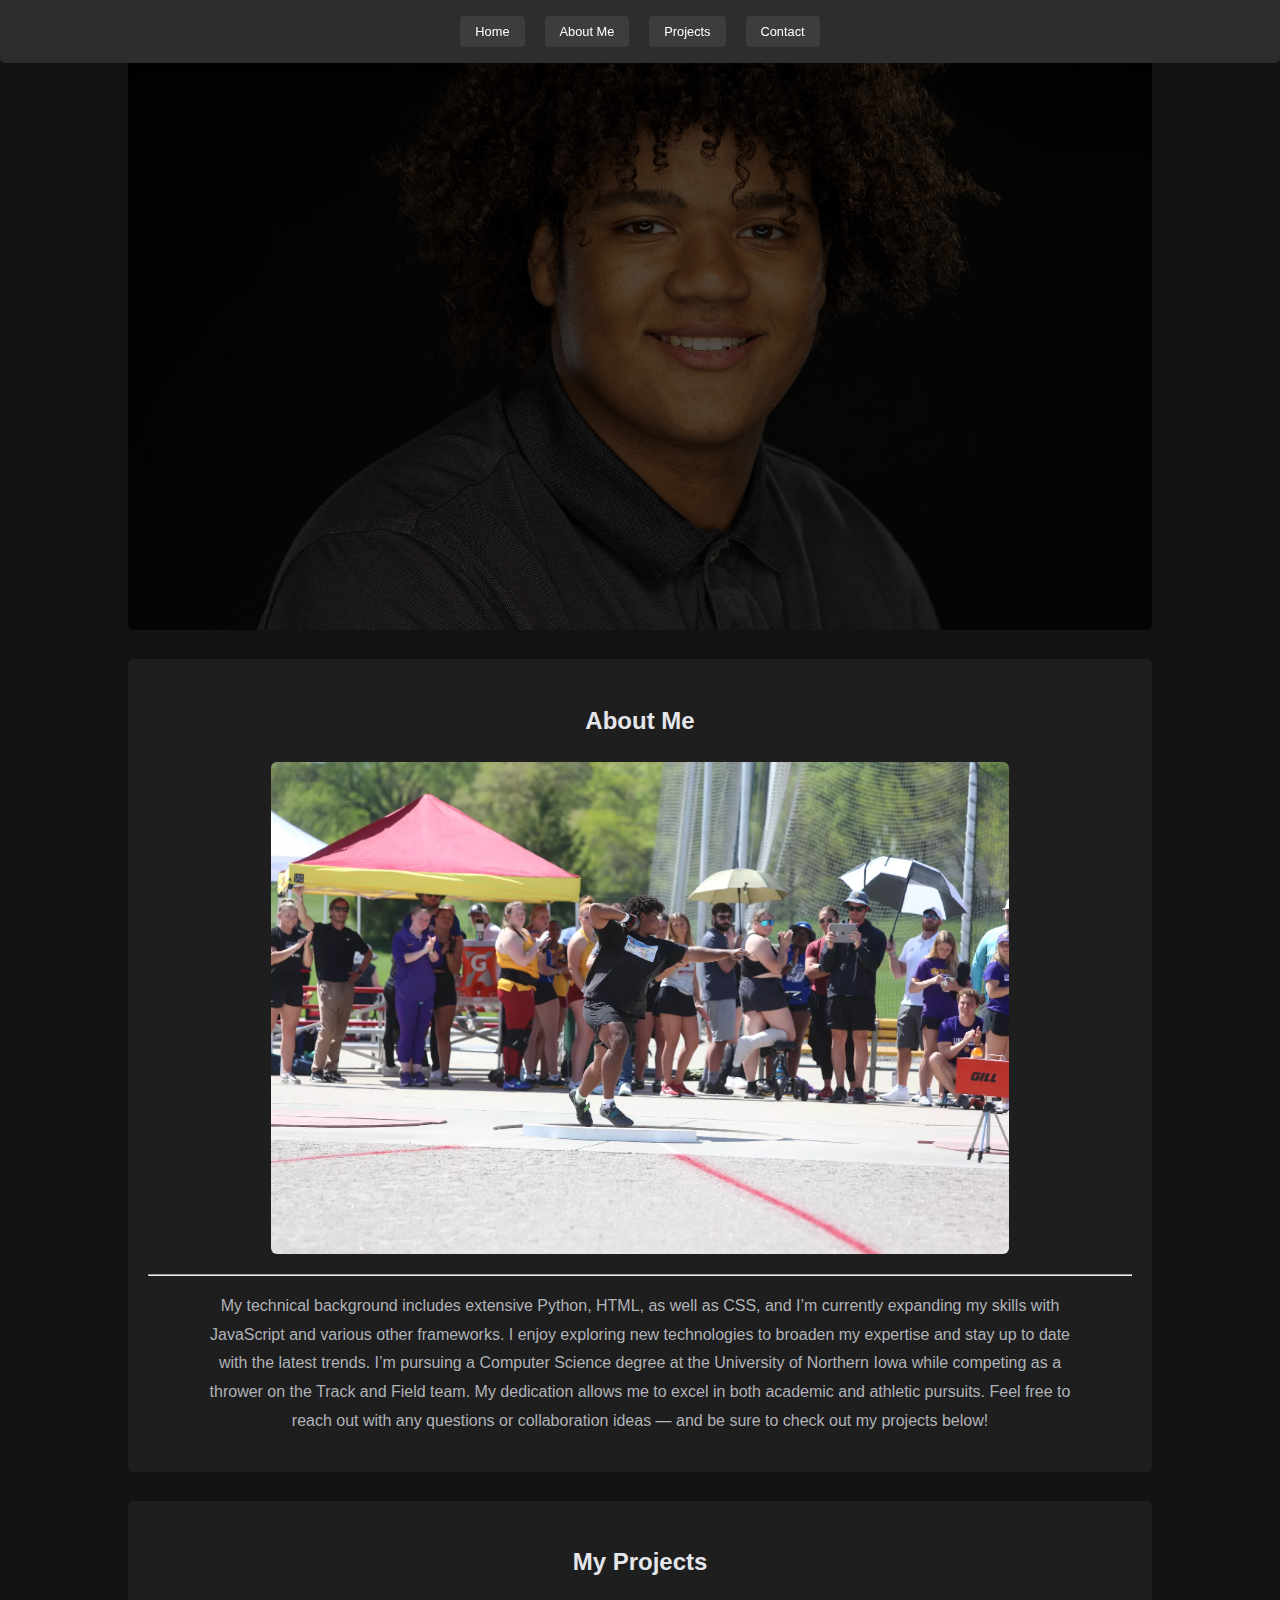
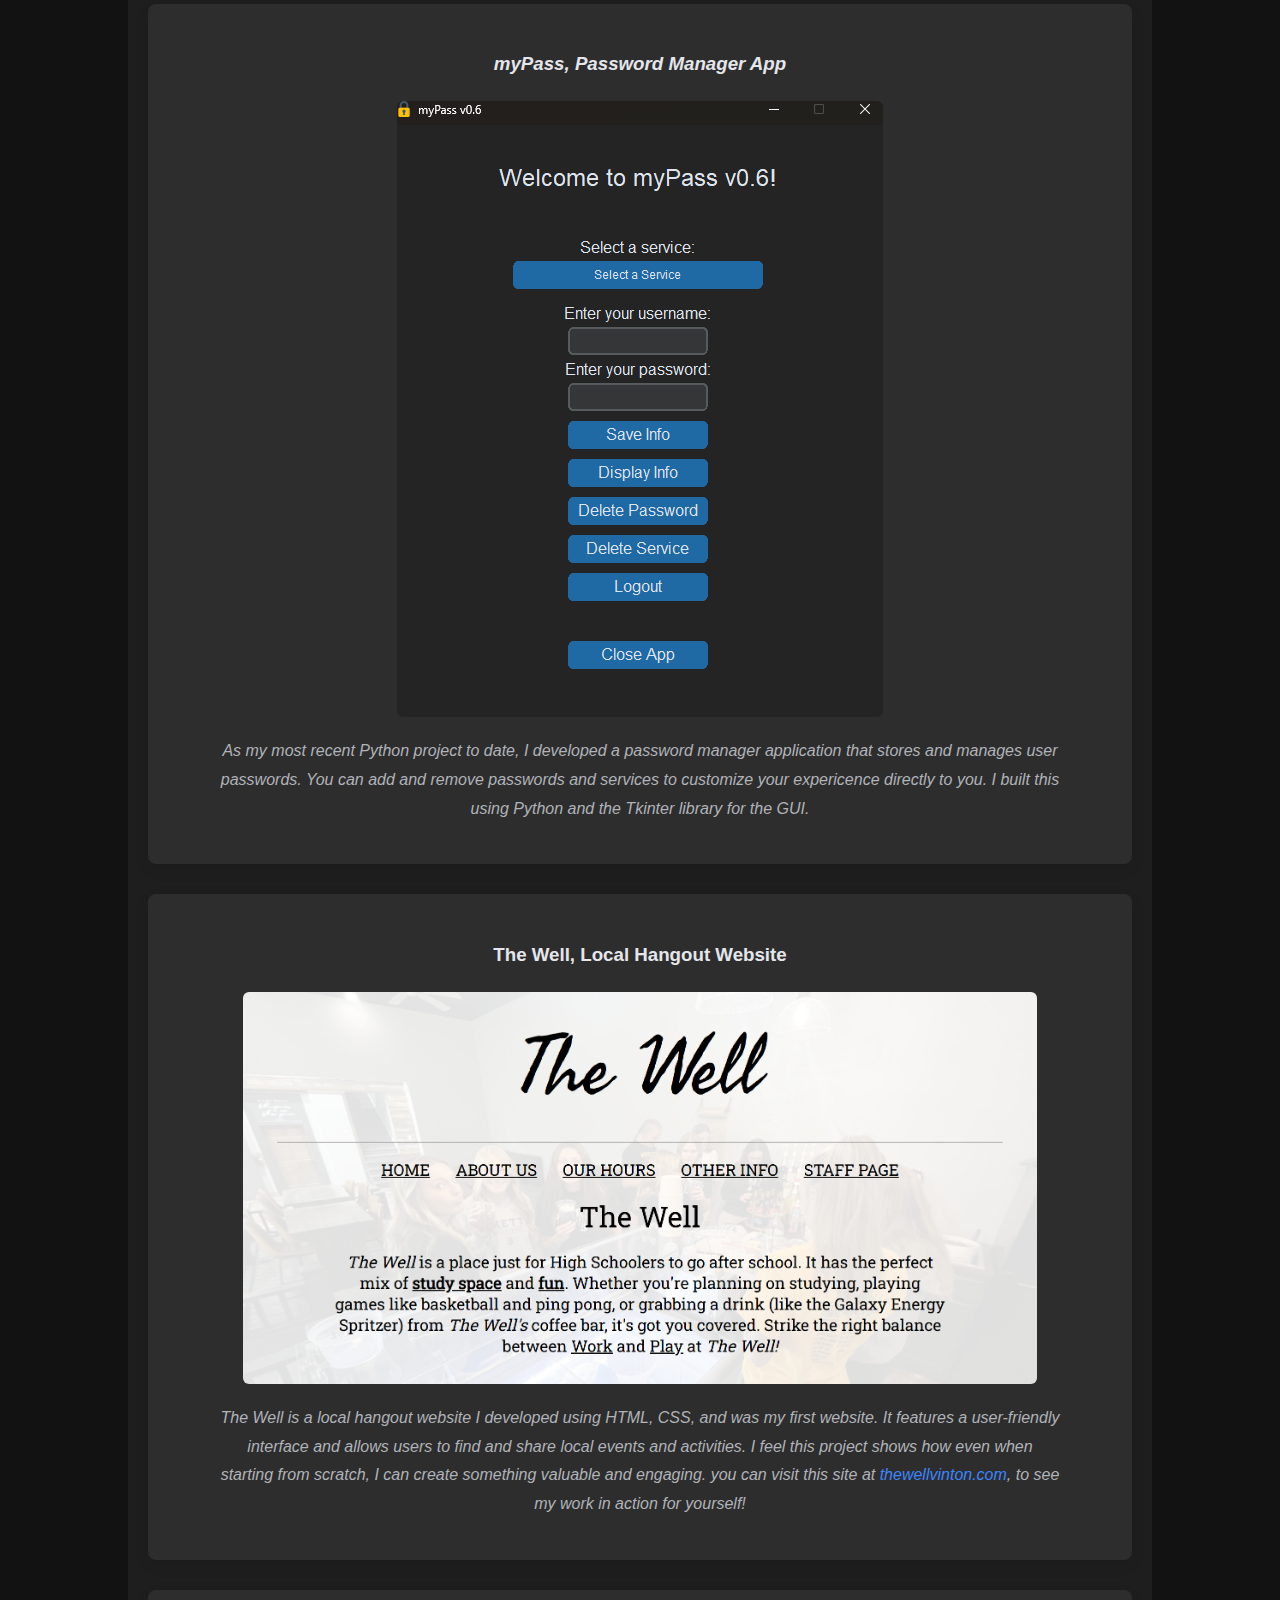
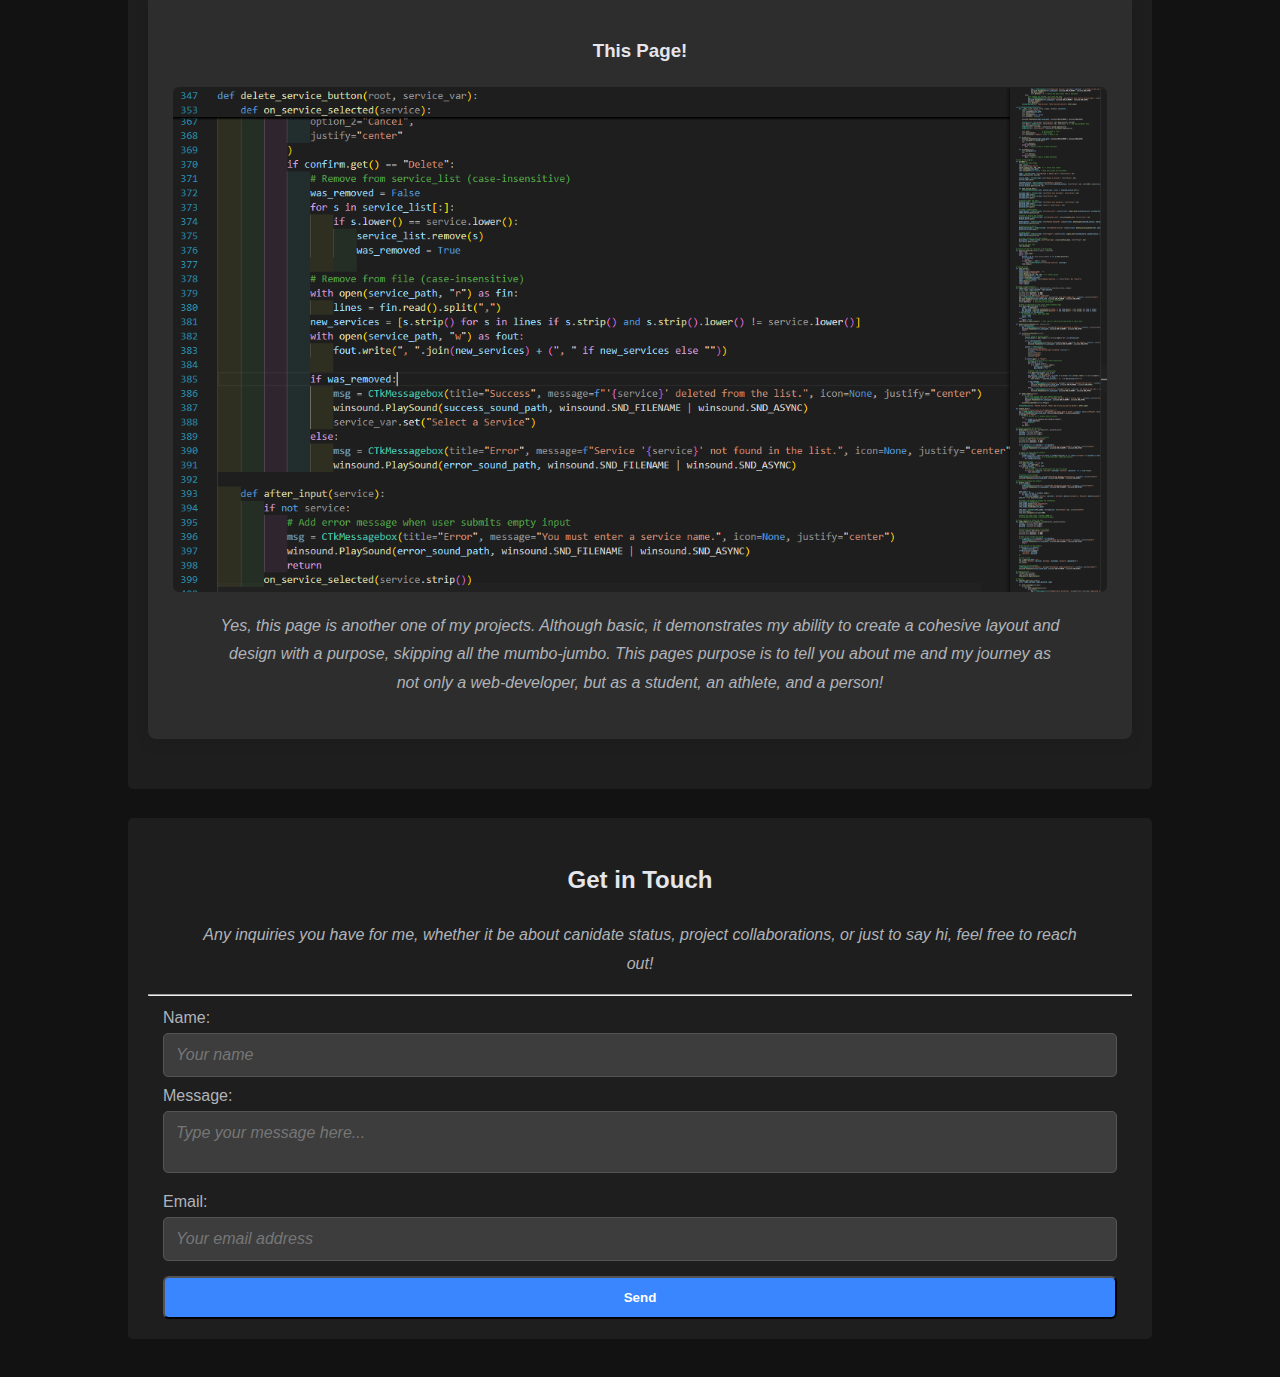
<file: index.html>
<!DOCTYPE html>
<html lang="en">

<head>
    <meta charset="UTF-8">
    <meta name="viewport" content="width=device-width, initial-scale=1.0">
    <link rel="stylesheet" href="style.css">
    <title>Hi, I'm Tory!</title>
</head>

<body>
    <section id="menu-bar">
        <nav>
            <ul class="menu-bar">
                <li><a href="#header">Home</a></li>
                <li><a href="#about">About Me</a></li>
                <li><a href="#projects">Projects</a></li>
                <li><a href="#butt">Contact</a></li>
            </ul>
        </nav>
    </section>
    <section id="header">
        <div class="header-content">
            <h1>Welcome to My Portfolio</h1>
            <p>Hi, I'm Tory! This is my personal portfolio website.</p>
            <p>Feel free to explore my projects, and I encourage you to get in touch!</p>
        </div>
    </section>
    <br>
    <section id="about">
        <h2>About Me</h2>
        <img src="about_toss.JPG" alt="Me Throwing at Iowa State" class="about-image">
        <hr>
        <p>My technical background includes extensive Python, HTML, as well as CSS, and I’m currently expanding my
            skills with
            JavaScript and various other frameworks. I enjoy exploring new technologies to broaden my expertise and
            stay up to date with the latest trends. I’m pursuing a Computer Science degree at the University of
            Northern Iowa while competing as a thrower on the Track and Field team. My dedication allows me to
            excel in both academic and athletic pursuits. Feel free to reach out with any questions or
            collaboration ideas — and be sure to check out my projects below!</p>
    </section>
    <br>
    <section id="projects">
        <h2>My Projects</h2>
        <div class="project">
            <h3><i>myPass, Password Manager App</i></h3>
            <img class="project-image" src="mp_menu.png" alt="myPass Main Menu Screenshot">
            <p><i>As my most recent Python project to date, I developed a password manager application that stores and
                    manages user passwords. You can add and remove passwords and
                    services to customize your expericence directly to you. I built this using Python and the Tkinter
                    library for the GUI.</i>
            </p>
        </div>
        <div class="project">
            <h3>The Well, Local Hangout Website</h3>
            <img class="project-image-big" src="twv_home.png" alt="The Well Main Screenshot">
            <p><i>The Well is a local hangout website I developed using HTML, CSS,
                    and was my first website. It features a user-friendly interface and allows users
                    to find and share local events and activities. I feel this project shows how
                    even when starting from scratch, I can create something valuable and engaging. you
                    can visit this site at <a class="project-link" href="http://thewellvinton.com" target="_blank"
                        rel="noopener noreferrer">thewellvinton.com</a>, to see
                    my work in action for yourself!</i>
            </p>
        </div>
        <div class="project">
            <h3>This Page!</h3>
            <img class="project-image" src="my_code.png" alt="Sneaky Screenshot of myPass Code!">
            <p><i>Yes, this page is another one of my projects. Although basic, it demonstrates my ability to create a
                    cohesive layout
                    and design with a purpose, skipping all the mumbo-jumbo. This pages purpose is to tell you about me
                    and my journey
                    as not only a web-developer, but as a student, an athlete, and a person!</i></p>
        </div>
    </section>
    <br>
    <section id="butt">
        <h2>Get in Touch</h2>
        <p><i>Any inquiries you have for me, whether it be about canidate status, project collaborations, or just to say
                hi, feel
                free to reach out!</i></p>
        <hr>
        <form class="gform"
            action="https://script.google.com/macros/s/AKfycbwmd5z_LAUQa4UWqst1kNISOc8-UBTh94Q0QNSr-fdOrjwzOALrG-SBq7W5kyrJGwLh/exec"
            method="POST">
            <label for="name">Name:</label>
            <input type="text" id="name" name="name" placeholder="Your name" required>
            <label for="message">Message:</label>
            <textarea id="message" name="message" placeholder="Type your message here..." required></textarea>
            <label for="email">Email:</label>
            <input type="email" id="email" name="email" placeholder="Your email address" required>
            <button type="submit">Send</button>
        </form>
    </section>
    <div id="notification" class="notification">
        <p>Thank you! Your message has been submitted.</p>
    </div>
    <script data-cfasync="false" type="text/javascript" src="form-submission-handler.js"></script>
    <script src="animation-handler.js"></script>
</body>

</html>
</file>
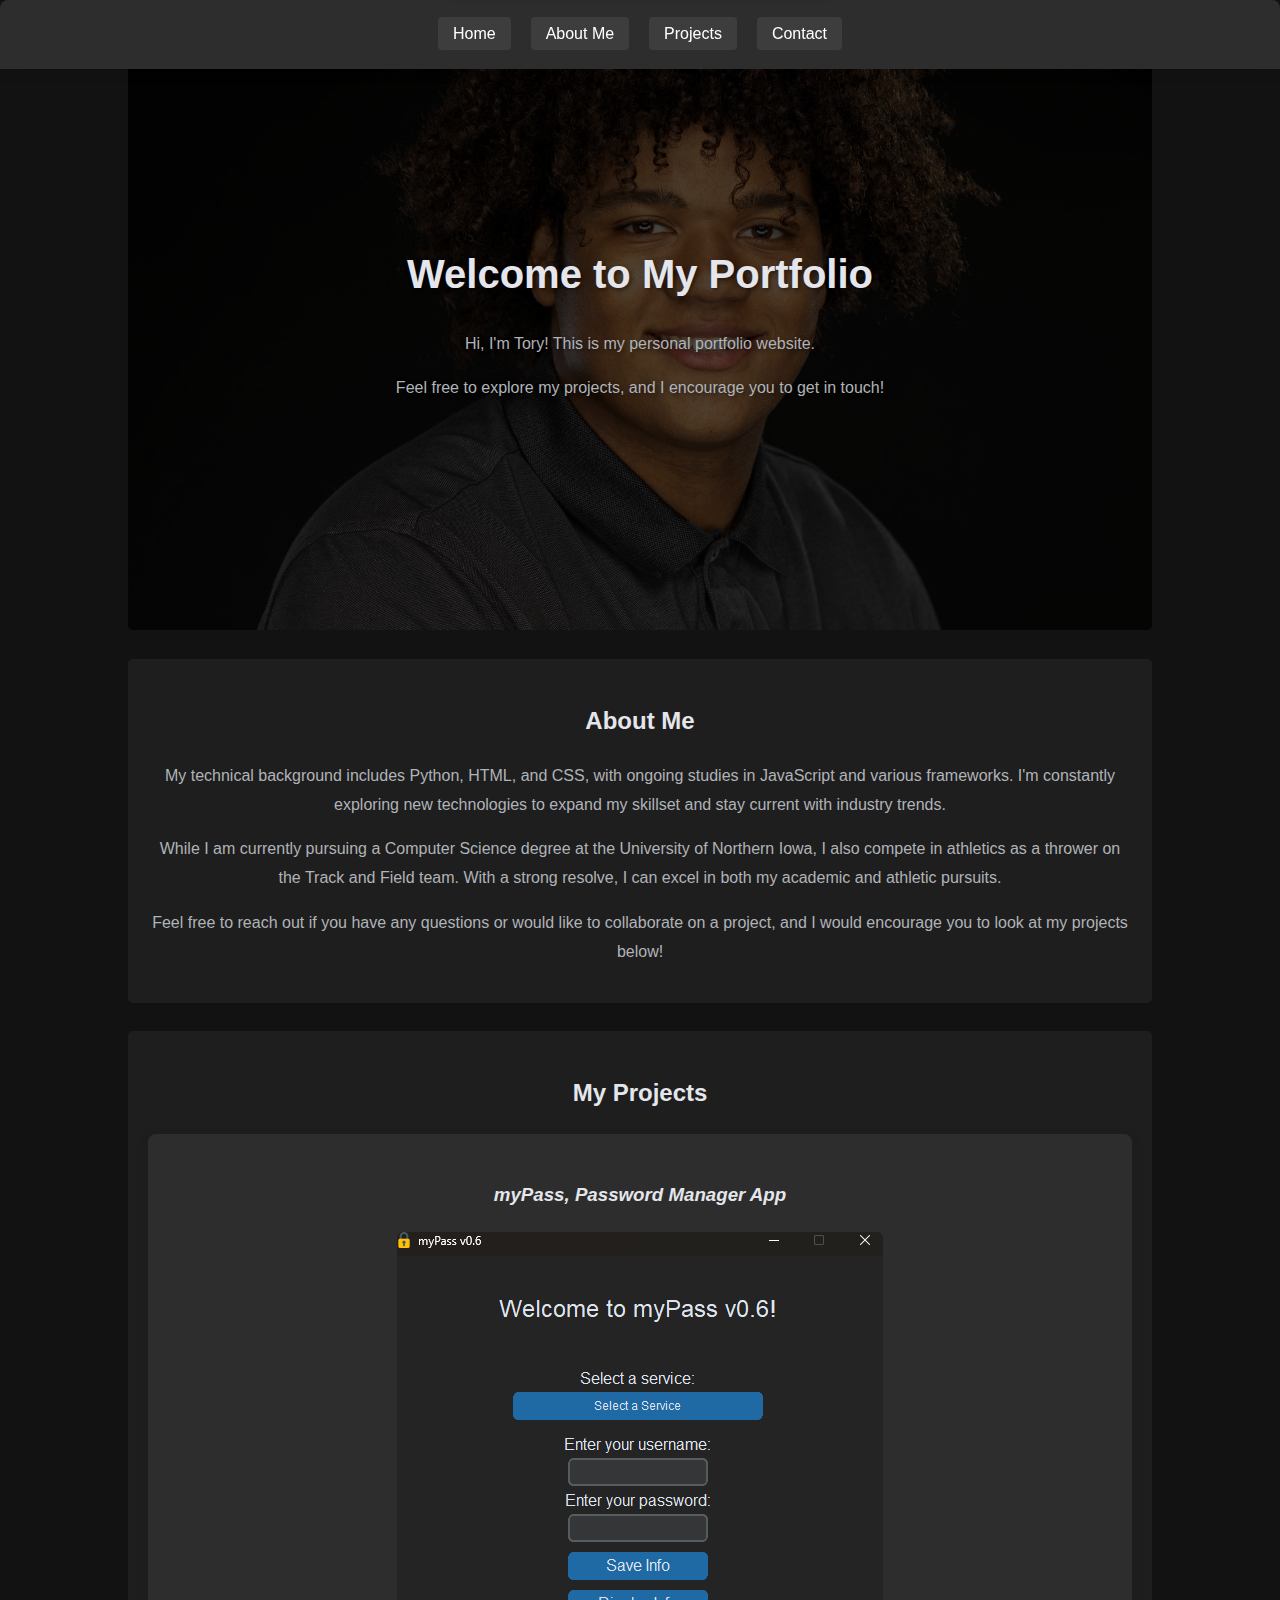
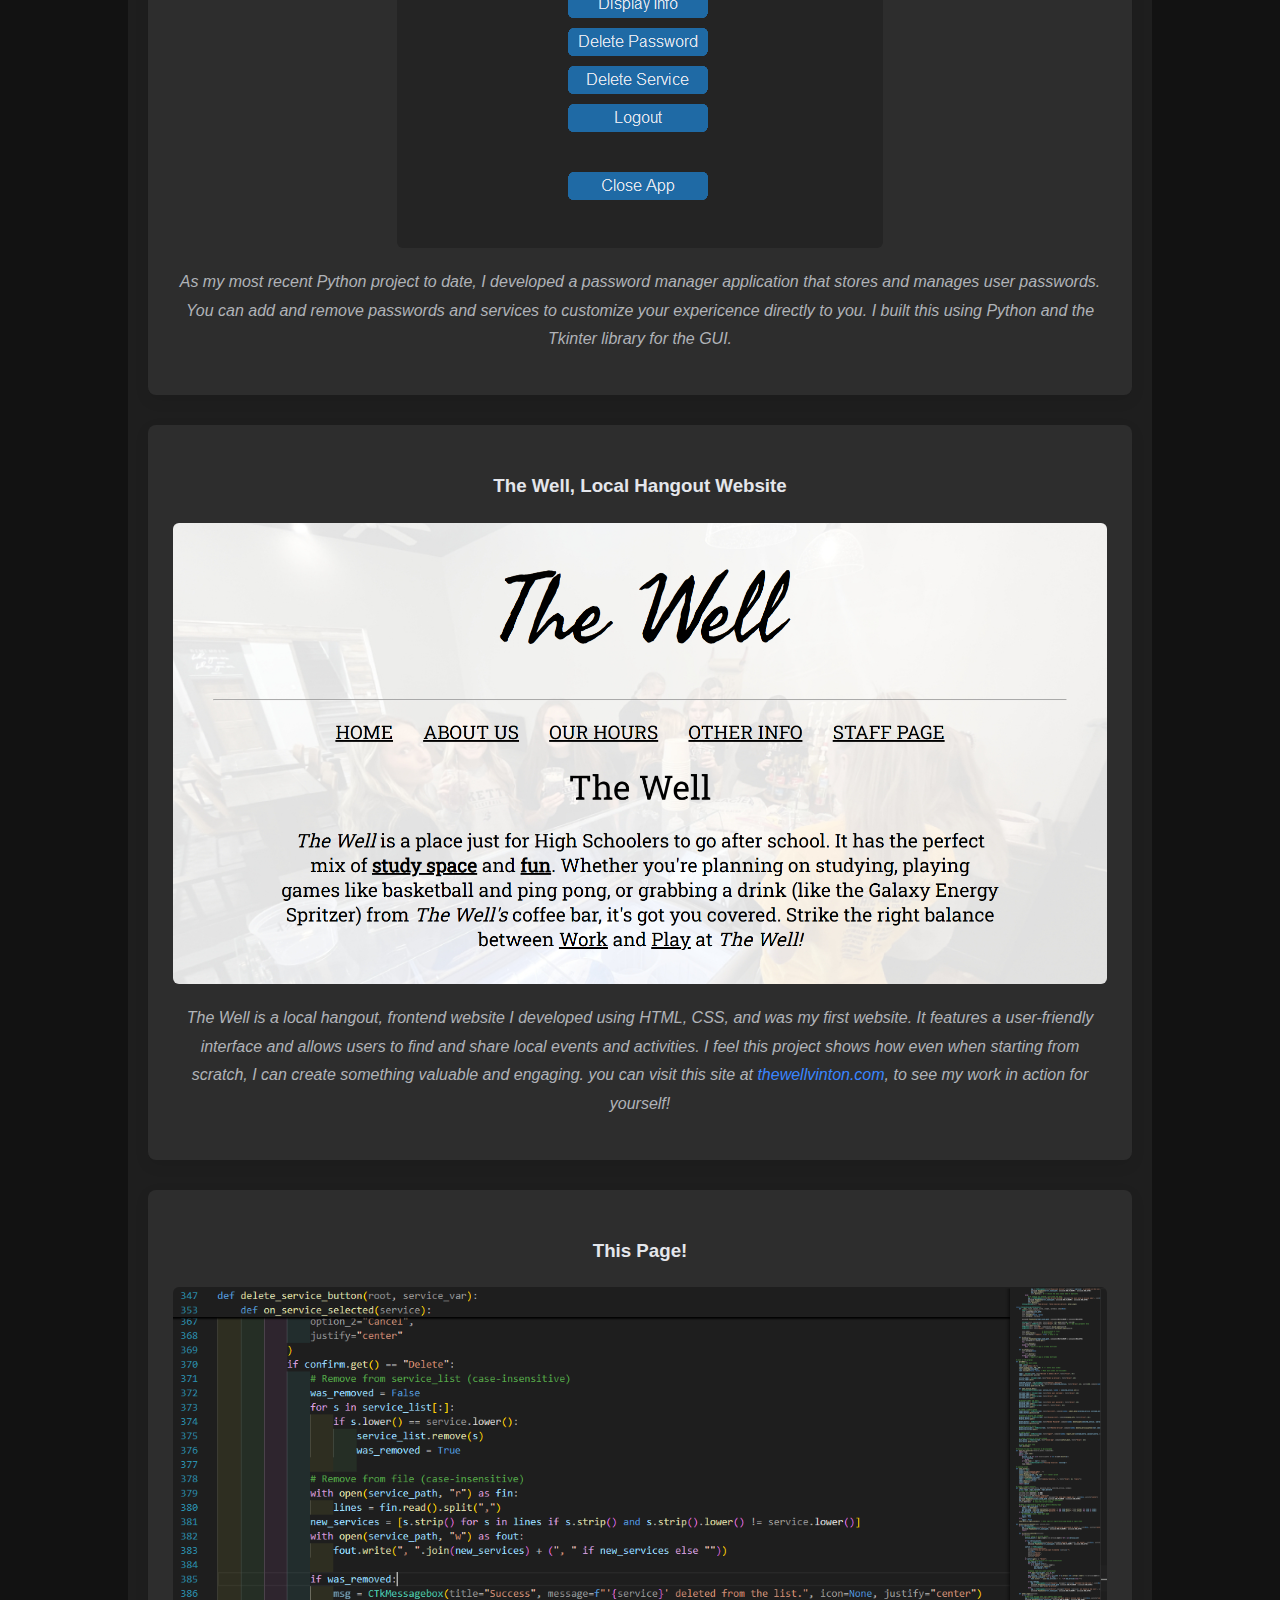
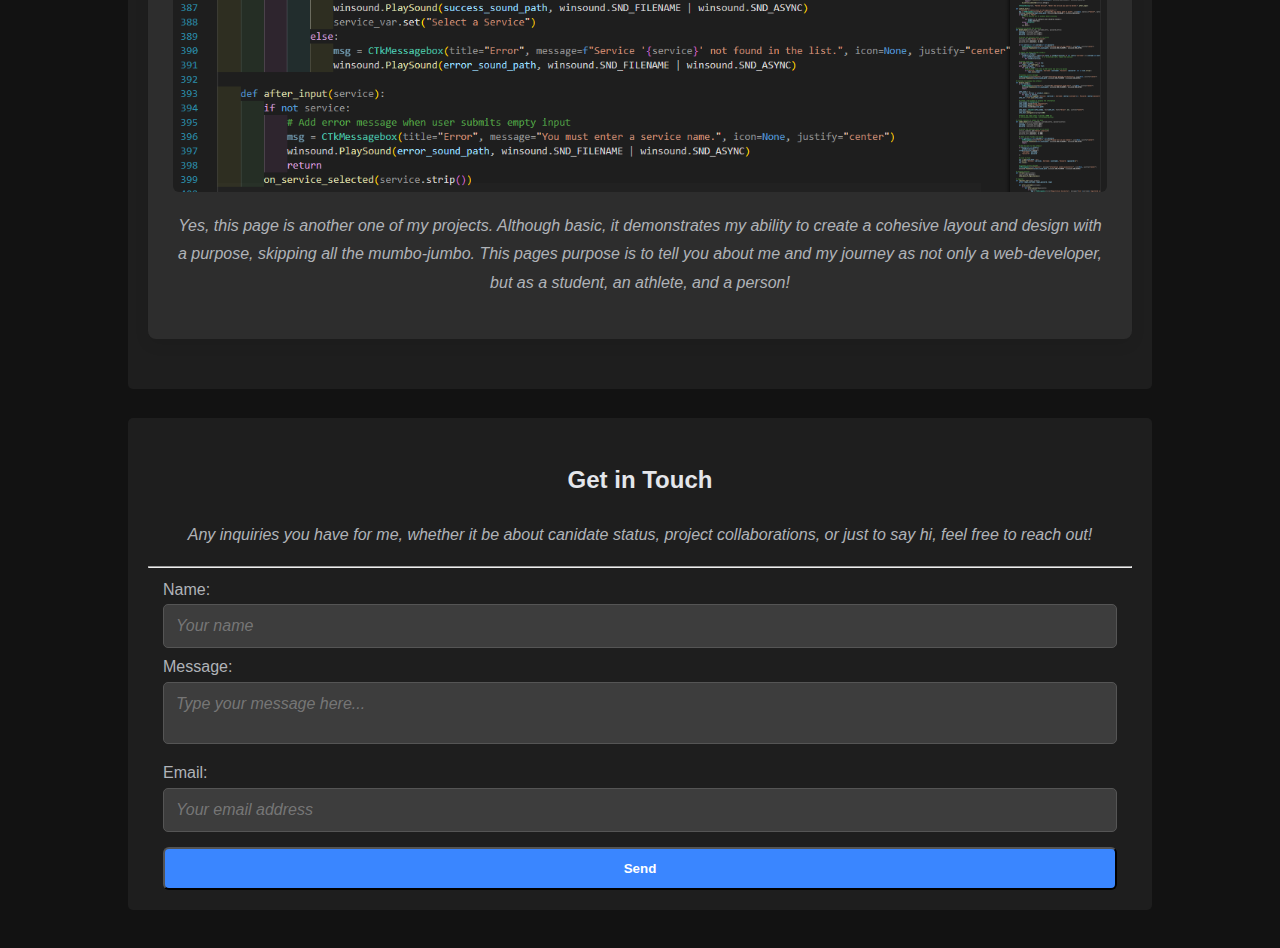
<file: portfolio (dark)/index.html>
<!DOCTYPE html>
<html lang="en">
<head>
    <meta charset="UTF-8">
    <meta name="viewport" content="width=device-width, initial-scale=1.0">
    <link rel="stylesheet" href="style.css">
    <title>Hi, I'm Tory!</title>
</head>
<body>
    <section id="menu-bar">
        <nav>
            <ul class="menu-bar">
                <li><a href="#header">Home</a></li>
                <li><a href="#about">About Me</a></li>
                <li><a href="#projects">Projects</a></li>
                <li><a href="#butt">Contact</a></li>
            </ul>
        </nav>
    </section>
    <section id="header">
        <div class="header-content">
            <h1>Welcome to My Portfolio</h1>
            <p>Hi, I'm Tory! This is my personal portfolio website.</p>
            <p>Feel free to explore my projects, and I encourage you to get in touch!</p>
        </div>
    </section>
    <br>
    <section id="about">
        <h2>About Me</h2>
        <p>My technical background includes Python, HTML, and CSS, with ongoing studies in JavaScript and various frameworks. 
            I'm constantly exploring new technologies to expand my skillset and stay current with industry trends.</p>
        <p>While I am currently pursuing a Computer Science degree at the University of Northern Iowa, I also compete in 
            athletics as a thrower on the Track and Field team. With a strong resolve, I can excel in both my academic and 
            athletic pursuits.</p>
        <p>Feel free to reach out if you have any questions or would like to collaborate on a project, 
            and I would encourage you to look at my projects below!</p>
        </p>
    </section>
    <br>
    <section id="projects">
        <h2>My Projects</h2>
        <div class="project">
            <h3><i>myPass, Password Manager App</i></h3>
            <img class="project-image" src="mp_menu.png" alt="myPass Main Menu Screenshot">
            <p><i>As my most recent Python project to date, I developed a password manager application that stores and manages user passwords. You can add and remove passwords and
                services to customize your expericence directly to you. I built this using Python and the Tkinter library for the GUI.</i>
            </p>
        </div>
        <div class="project">
            <h3>The Well, Local Hangout Website</h3>
            <img class="project-image" src="twv_home.png" alt="The Well Main Screenshot">
            <p><i>The Well is a local hangout, frontend website I developed using HTML, CSS, 
                and was my first website. It features a user-friendly interface and allows users 
                to find and share local events and activities. I feel this project shows how
                even when starting from scratch, I can create something valuable and engaging. you 
                can visit this site at <a class="project-link" href="http://thewellvinton.com" target="_blank" rel="noopener noreferrer">thewellvinton.com</a>, to see
                my work in action for yourself!</i>
            </p>
        </div>
        <div class="project">
            <h3>This Page!</h3>
            <img class="project-image" src="my_code.png" alt="Sneaky Screenshot of myPass Code!">
            <p><i>Yes, this page is another one of my projects. Although basic, it demonstrates my ability to create a cohesive layout 
                and design with a purpose, skipping all the mumbo-jumbo. This pages purpose is to tell you about me and my journey 
                as not only a web-developer, but as a student, an athlete, and a person!</i></p>
        </div>
    </section>
    <br>
    <section id="butt">
        <h2>Get in Touch</h2>
        <p><i>Any inquiries you have for me, whether it be about canidate status, project collaborations, or just to say hi, feel 
            free to reach out!</i></p>
        <hr>
        <form class="gform" action="https://script.google.com/macros/s/AKfycbwmd5z_LAUQa4UWqst1kNISOc8-UBTh94Q0QNSr-fdOrjwzOALrG-SBq7W5kyrJGwLh/exec" 
        method="POST">
            <label for="name">Name:</label>
            <input type="text" id="name" name="name" placeholder="Your name" required>
            <label for="message">Message:</label>
            <textarea id="message" name="message" placeholder="Type your message here..." required></textarea>
            <label for="email">Email:</label>
            <input type="email" id="email" name="email" placeholder="Your email address" required>
            <button type="submit">Send</button>
        </form>
    </section>
    <div id="notification" class="notification">
        <p>Thank you! Your message has been submitted.</p>
    </div>
    <script data-cfasync="false" type="text/javascript" src="form-submission-handler.js"></script>
</body>
</html>
</file>
<file: style.css>
/* Update your root variables */
:root {
    --primary: #3a86ff;
    --primary-dark: #0056b3;
    --light: #f8f9fa;
    --text: #e4e6eb;
    --text-secondary: #b0b3b8;
    --less-dark: #727272;
    --dark: #3d3d3d;
    --darker: #2d2d2d;
    --darkest: #1e1e1e;
    --background: #121212;
    --card-bg: #2d2d2d;
    --accent: #4cc9f0;
    --border-color: #555;
}

/* Base styles for dark mode */
html {
    background-color: var(--background);
}

body {
    color: var(--text);
    background-color: var(--background);
}

h1,
h2,
h3 {
    color: var(--light);
}

/* Section backgrounds */
section {
    background-color: var(--darkest);
    border-radius: 8px;
    margin-bottom: 20px;
}

#about,
#butt {
    background: var(--darker);
}

/* Project cards */
.project {
    background-color: var(--card-bg);
    box-shadow: 0 5px 15px rgba(0, 0, 0, 0.3);
}

/* Form elements */
input,
textarea {
    font-family: Arial, Helvetica, sans-serif;
    background-color: var(--dark);
    color: var(--text);
    border: 1px solid var(--border-color);
}

input:focus,
textarea:focus {
    border-color: var(--primary);
    box-shadow: 0 0 0 3px rgba(58, 134, 255, 0.3);
}

/* Adjust header overlay for dark mode */
#header::before {
    background: rgba(0, 0, 0, 0.6);
    border-bottom-left-radius: 5px;
    border-bottom-right-radius: 5px;
}

/* Links styling */
.project-link {
    color: var(--accent);
}

/* Make sure text in projects is visible */
.project p {
    color: var(--text-secondary);
}

/* Base improvements */
:root {
    --primary: #3a86ff;
    --primary-dark: #0056b3;
    --light: #f8f9fa;
    --dark: #3d3d3d;
    --darker: #2d2d2d;
    --darkest: #1e1e1e;
    --background: #121212;
    --accent: #4cc9f0;
    --gray: #6c757d;
}

html {
    scroll-behavior: smooth;
    padding-inline: 10%;
    /* Remove the 10% padding that's causing layout issues */
    padding-bottom: 3%;
    background-color: var(--background);
}

p {
    color: var(--text-secondary);
    text-align: center;
    margin-left: 5%;
    margin-right: 5%;
}

body {
    font-family: 'Segoe UI', Roboto, 'Helvetica Neue', sans-serif;
    /* More modern font */
    line-height: 1.8;
    background-color: var(--background);
    margin: 0;
    padding: 0;
}

h2,
h3 {
    color: var(--text);
    justify-content: center;
    display: flex;
}

h1 {
    color: var(--text);
    font-size: 2.5rem;
    margin-bottom: 20px;
}

a {
    text-decoration: none;
    color: system-ui;
    transition: transform 0.3s;
    /* Shortened the transition time for a snappier effect */
}

a:hover {
    transform: translate(0, -2px);
    /* Negative value makes it move upward */
}

section#menu-bar {
    border-top-left-radius: 0;
    border-top-right-radius: 0;
    border-bottom-left-radius: 5px;
    border-bottom-right-radius: 5px;
}

/* Header Styles */
#header {
    background-image: url('headshot.jpg');
    background-size: cover;
    background-position: center top 15%;
    /* Center horizontally, 30px below the top edge */
    height: 70vh;
    /* Adjust this value as needed */
    position: relative;
    display: flex;
    align-items: center;
    justify-content: center;
    text-align: center;
    color: white;
    padding: 0;
}

#header::before {
    content: '';
    position: absolute;
    top: 0;
    left: 0;
    width: 100%;
    height: 100%;
    background: rgba(0, 0, 0, 0.692);
    /* Dark overlay for better text readability */
}

.header-content {
    position: relative;
    z-index: 2;
    /* Places text above the overlay */
    padding: 20px;
}

/* Fade in from top animation for header */
.header-content h1 {
    opacity: 0;
    transform: translateY(-40px);
    animation: fadeInTop 2s ease-out forwards;
}

.header-content p {
    opacity: 0;
    transform: translateY(-40px);
    animation: fadeInTop 2s ease-out forwards;
}

@keyframes fadeInTop {
    to {
        opacity: 1;
        transform: translateY(0);
    }
}

#header h1,
#header p {
    text-shadow: 2px 2px 4px rgba(0, 0, 0, 0.5);
    /* Makes text more readable */
}

/* Section styling */
section {
    padding: 80px 15% 60px;
    /* Consistent padding with more breathing room */
    margin-bottom: 0;
}

/* About Section Styles */
#about {
    background: var(--darkest);
    padding: 20px;
    border-radius: 5px;
}

/* Projects Section Styles */
#projects {
    border-radius: 5px;
    padding: 20px;
}

.project {
    border-radius: 8px;
    box-shadow: 0 5px 15px rgba(0, 0, 0, 0.08);
    transition: transform 0.3s ease, box-shadow 0.3s ease;
    margin-bottom: 30px;
    padding: 25px;
}

.project:hover {
    transform: translateY(-5px);
    box-shadow: 0 10px 25px rgba(0, 0, 0, 0.15);
}

.project-image {
    max-width: 100%;
    height: auto;
    border-radius: 6px;
    margin: 20px auto;
    display: block;
}

.project-image-big {
    max-width: 85%;
    height: auto;
    border-radius: 6px;
    margin: 20px auto;
    display: block;
}

.about-image {
    max-width: 75%;
    height: auto;
    border-radius: 6px;
    margin: 20px auto;
    display: block;
}

.project-link {
    color: var(--primary);
    text-decoration: none;
}

.project-link:hover {
    text-decoration: underline;
    transition: 0.5s;
}

/* Contact Section Styles */
#butt {
    background: var(--darkest);
    padding: 20px;
    border-radius: 5px;
}

form {
    max-width: 100%;
    margin: 0 auto;
    width: 100%;
    box-sizing: border-box;
    padding: 0 15px;
}

input,
textarea {
    width: 100%;
    padding: 12px;
    margin-bottom: 5px;
    box-sizing: border-box;
    /* This is crucial - includes padding in width calculation */
    border-radius: 6px;
    border: 1px solid var(--border-color);
    transition: all 0.3s ease;
    font-size: 16px;
    resize: none;
    /* Prevents resizing of textarea */
}

input:focus,
textarea:focus {
    border-color: var(--primary);
    box-shadow: 0 0 0 3px rgba(58, 134, 255, 0.2);
}

button {
    background: var(--primary);
    color: white;
    font-family: 'Segoe UI', Roboto, 'Helvetica Neue', sans-serif;
    font-weight: bold;
    padding: 12px 24px;
    border-radius: 6px;
    cursor: pointer;
    transition: all 0.3s ease;
    margin-top: 10px;
    width: 100%;
}

button:hover {
    background: var(--primary-dark);
    transform: translateY(-2px);
}

ul {
    list-style-type: none;
    margin: auto;
    padding: 0;
}

li {
    font-size: 80%;
    display: inline;
    margin: 0 10px;
}

/* Navigation Bar Styles */
#menu-bar {
    position: fixed;
    top: 0;
    /* Anchor to top of screen */
    left: 0;
    /* Anchor to left edge */
    width: 100%;
    z-index: 1000;
    background-color: var(--darker);
    box-shadow: 0 2px 15px rgba(0, 0, 0, 0.1);
    padding: 10px 0;
    margin: 0;
    /* Remove any margin */
}

nav {
    display: flex;
    justify-content: center;
    padding: 10px 0;
}

.menu-bar {
    width: 100%;
    display: flex;
    flex-wrap: wrap;
    justify-content: center;
}

/* Add this more specific rule for menu links */
#menu-bar nav ul li a {
    font-weight: 500;
    padding: 8px 15px;
    border-radius: 4px;
    background-color: var(--dark);
    color: white;
    transition: 0.3s ease;
    font-size: 1rem;
    /* Base font size */
}

#menu-bar nav ul li a:hover {
    background-color: var(--darkest);
    transition: 0.3s ease;
}

input,
textarea {
    border-radius: 5px;
}

textarea,
select {
    border-color: var(--border-color);
}

input:focus,
textarea:focus,
select:focus {
    border-color: #0056b3;
    /* Darker blue when focused */
    outline: none;
    /* Removes the default browser outline */
}

.form-group {
    width: 100%;
    margin-bottom: 15px;
}

.gform {
    color: var(--text-secondary);
}

/* Placeholder styling */
::placeholder {
    color: rgba(180, 180, 180, 0.7);
    /* Translucent gray */
    opacity: 0.7;
    font-style: italic;
    transition: opacity 0.3s;
}

/* Different browsers require different selectors */
::-webkit-input-placeholder {
    /* Chrome/Opera/Safari */
    color: rgba(180, 180, 180, 0.7);
    opacity: 0.7;
    font-style: italic;
}

::-moz-placeholder {
    /* Firefox */
    color: rgba(180, 180, 180, 0.7);
    opacity: 0.7;
    font-style: italic;
}

.notification {
    position: fixed;
    top: -100px;
    /* Start off-screen */
    left: 50%;
    transform: translateX(-50%);
    background-color: var(--darkest);
    color: #fff;
    padding: 15px 25px;
    border-radius: 5px;
    box-shadow: 0 3px 10px rgba(0, 0, 0, 0.3);
    z-index: 9999;
    transition: top 0.5s ease, opacity 0.5s ease;
    /* Add transition for both properties */
    border-left: 4px solid var(--primary);
    opacity: 0;
    pointer-events: none;
}

.notification.show {
    top: 20px;
    opacity: 1;
    pointer-events: auto;
}

.notification.sliding-up {
    top: -100px;
    opacity: 0;
}

/* Add this class for animation */
.fade-in-top {
    opacity: 0;
    transform: translateY(-40px);
    animation: fadeInTop 5s ease-out forwards;
}

/* Add these responsive styles to your existing CSS */

/* Make the menu text size responsive */
#menu-bar nav ul li a {
    font-weight: 500;
    padding: 8px 15px;
    border-radius: 4px;
    background-color: var(--dark);
    color: white;
    transition: 0.3s ease;
    font-size: 100%;
    /* Base font size */
}
</file>
<file: portfolio (dark)/style.css>
/* Update your root variables */
:root {
    --primary: #3a86ff;
    --primary-dark: #0056b3;
    --light: #f8f9fa;
    --text: #e4e6eb;
    --text-secondary: #b0b3b8;
    --less-dark: #727272;
    --dark: #3d3d3d;
    --darker: #2d2d2d;
    --darkest: #1e1e1e;
    --background: #121212;
    --card-bg: #2d2d2d;
    --accent: #4cc9f0;
    --border-color: #555;
}

/* Base styles for dark mode */
html {
    background-color: var(--background);
}

body {
    color: var(--text);
    background-color: var(--background);
}

h1, h2, h3 {
    color: var(--light);
}

/* Section backgrounds */
section {
    background-color: var(--darkest);
    border-radius: 8px;
    margin-bottom: 20px;
}

#about, #butt {
    background: var(--darker);
}

/* Project cards */
.project {
    background-color: var(--card-bg);
    box-shadow: 0 5px 15px rgba(0, 0, 0, 0.3);
}

/* Form elements */
input, textarea {
    font-family: Arial, Helvetica, sans-serif;
    background-color: var(--dark);
    color: var(--text);
    border: 1px solid var(--border-color);
}

input:focus, textarea:focus {
    border-color: var(--primary);
    box-shadow: 0 0 0 3px rgba(58, 134, 255, 0.3);
}

/* Adjust header overlay for dark mode */
#header::before {
    background: rgba(0, 0, 0, 0.6);
    border-bottom-left-radius: 5px;
    border-bottom-right-radius: 5px;
}

/* Links styling */
.project-link {
    color: var(--accent);
}

/* Make sure text in projects is visible */
.project p {
    color: var(--text-secondary);
}

/* Base improvements */
:root {
    --primary: #3a86ff;
    --primary-dark: #0056b3;
    --light: #f8f9fa;
    --dark: #3d3d3d;
    --darker: #2d2d2d;
    --darkest: #1e1e1e;
    --background: #121212;
    --accent: #4cc9f0;
    --gray: #6c757d;
}

html {
    scroll-behavior: smooth;
    padding-inline: 10%; /* Remove the 10% padding that's causing layout issues */
    padding-bottom: 3%;
    background-color: var(--background);
}

p {
    color: var(--text-secondary);
    text-align: center;
}

body {
    font-family: 'Segoe UI', Roboto, 'Helvetica Neue', sans-serif; /* More modern font */
    line-height: 1.8;
    background-color: var(--background);
    margin: 0;
    padding: 0;
}

h2, h3 {
    color: var(--text);
    justify-content: center;
    display: flex;
}

h1 {
    color: var(--text);
    font-size: 2.5rem;
    margin-bottom: 20px;
}

a {
    text-decoration: none;
    color: system-ui;
    transition: transform 0.3s; /* Shortened the transition time for a snappier effect */
}

a:hover {
    transform: translate(0, -2px); /* Negative value makes it move upward */
}

/* Header Styles */
#header {
    background-image: url('headshot.jpg');
    background-size: cover;
    background-position: center top 15%; /* Center horizontally, 30px below the top edge */
    height: 70vh; /* Adjust this value as needed */
    position: relative;
    display: flex;
    align-items: center;
    justify-content: center;
    text-align: center;
    color: white;
    padding: 0;
}

#header::before {
    content: '';
    position: absolute;
    top: 0;
    left: 0;
    width: 100%;
    height: 100%;
    background: rgba(0, 0, 0, 0.692); /* Dark overlay for better text readability */
}

.header-content {
    position: relative;
    z-index: 2; /* Places text above the overlay */
    padding: 20px;
}

#header h1, #header p {
    text-shadow: 2px 2px 4px rgba(0, 0, 0, 0.5); /* Makes text more readable */
}

/* Section styling */
section {
    padding: 80px 15% 60px; /* Consistent padding with more breathing room */
    margin-bottom: 0;
}

/* About Section Styles */
#about {
    background: var(--darkest);
    padding: 20px;
    border-radius: 5px;
}

/* Projects Section Styles */
#projects {
    border-radius: 5px;
    padding: 20px;
}

.project {
    border-radius: 8px;
    box-shadow: 0 5px 15px rgba(0, 0, 0, 0.08);
    transition: transform 0.3s ease, box-shadow 0.3s ease;
    margin-bottom: 30px;
    padding: 25px;
}

.project:hover {
    transform: translateY(-5px);
    box-shadow: 0 10px 25px rgba(0, 0, 0, 0.15);
}

.project-image {
    max-width: 100%;
    height: auto;
    border-radius: 6px;
    margin: 20px auto;
    display: block;
}

.project-link {
    color: var(--primary);
    text-decoration: none;
}

.project-link:hover {
    text-decoration: underline;
    transition: 0.5s;
}

/* Contact Section Styles */
#butt {
    background: var(--darkest);
    padding: 20px;
    border-radius: 5px;
}

form {
    max-width: 100%;
    margin: 0 auto;
    width: 100%;
    box-sizing: border-box;
    padding: 0 15px;
}

input, textarea {
    width: 100%;
    padding: 12px;
    margin-bottom: 5px;
    box-sizing: border-box; /* This is crucial - includes padding in width calculation */
    border-radius: 6px;
    border: 1px solid var(--border-color);
    transition: all 0.3s ease;
    font-size: 16px;
    resize: none; /* Prevents resizing of textarea */
}

input:focus, textarea:focus {
    border-color: var(--primary);
    box-shadow: 0 0 0 3px rgba(58, 134, 255, 0.2);
}

button {
    background: var(--primary);
    color: white;
    font-family: 'Segoe UI', Roboto, 'Helvetica Neue', sans-serif;
    font-weight: bold;
    padding: 12px 24px;
    border-radius: 6px;
    cursor: pointer;
    transition: all 0.3s ease;
    margin-top: 10px;
    width: 100%;
}

button:hover {
    background: var(--primary-dark);
    transform: translateY(-2px);
}

ul {
    list-style-type: none;
    margin: auto;
    padding: 0;
}

li {
    display: inline;
    margin: 0 10px;
}

/* Navigation Bar Styles */
#menu-bar {
    border-bottom-left-radius: 5px;
    border-bottom-right-radius: 5px;
    position: fixed;
    top: 0;
    left: 0;
    width: 100%;
    z-index: 1000;
    background-color: var(--darker);
    box-shadow: 0 2px 15px rgba(0, 0, 0, 0.1);
    padding: 10px 0;
    border-bottom-left-radius: 0;
    border-bottom-right-radius: 0;
}

nav {
    display: flex;
    justify-content: center;
    padding: 10px 0;
}

.menu-bar {
    display: flex;
    justify-content: center;
    width: 100%;
}

/* Add this more specific rule for menu links */
#menu-bar nav ul li a {
    font-weight: 500;
    padding: 8px 15px;
    border-radius: 4px;
    background-color: var(--dark);
    color: white;
    transition: 0.3s ease;
}

#menu-bar nav ul li a:hover {
    background-color: var(--darkest);
    transition: 0.3s ease;
}

input, textarea {
    border-radius: 5px;
}

textarea, select {
    border-color: var(--border-color); 
}

input:focus, textarea:focus, select:focus {
    border-color: #0056b3; /* Darker blue when focused */
    outline: none; /* Removes the default browser outline */
}

.form-group {
    width: 100%;
    margin-bottom: 15px;
}

.gform {
    color: var(--text-secondary);
}

/* Placeholder styling */
::placeholder {
    color: rgba(180, 180, 180, 0.7); /* Translucent gray */
    opacity: 0.7;
    font-style: italic;
    transition: opacity 0.3s;
}

/* Different browsers require different selectors */
::-webkit-input-placeholder { /* Chrome/Opera/Safari */
    color: rgba(180, 180, 180, 0.7);
    opacity: 0.7;
    font-style: italic;
}
::-moz-placeholder { /* Firefox */
    color: rgba(180, 180, 180, 0.7);
    opacity: 0.7;
    font-style: italic;
}

.notification {
    position: fixed;
    top: -100px;
    left: 50%;
    transform: translateX(-50%);
    background-color: var(--darkest);
    color: #fff;
    padding: 15px 25px;
    border-radius: 5px;
    box-shadow: 0 3px 10px rgba(0, 0, 0, 0.3);
    z-index: 9999;
    transition: top 0.5s ease;
    border-left: 4px solid var(--primary);
}

.notification.show {
    top: 20px;
}
</file>
